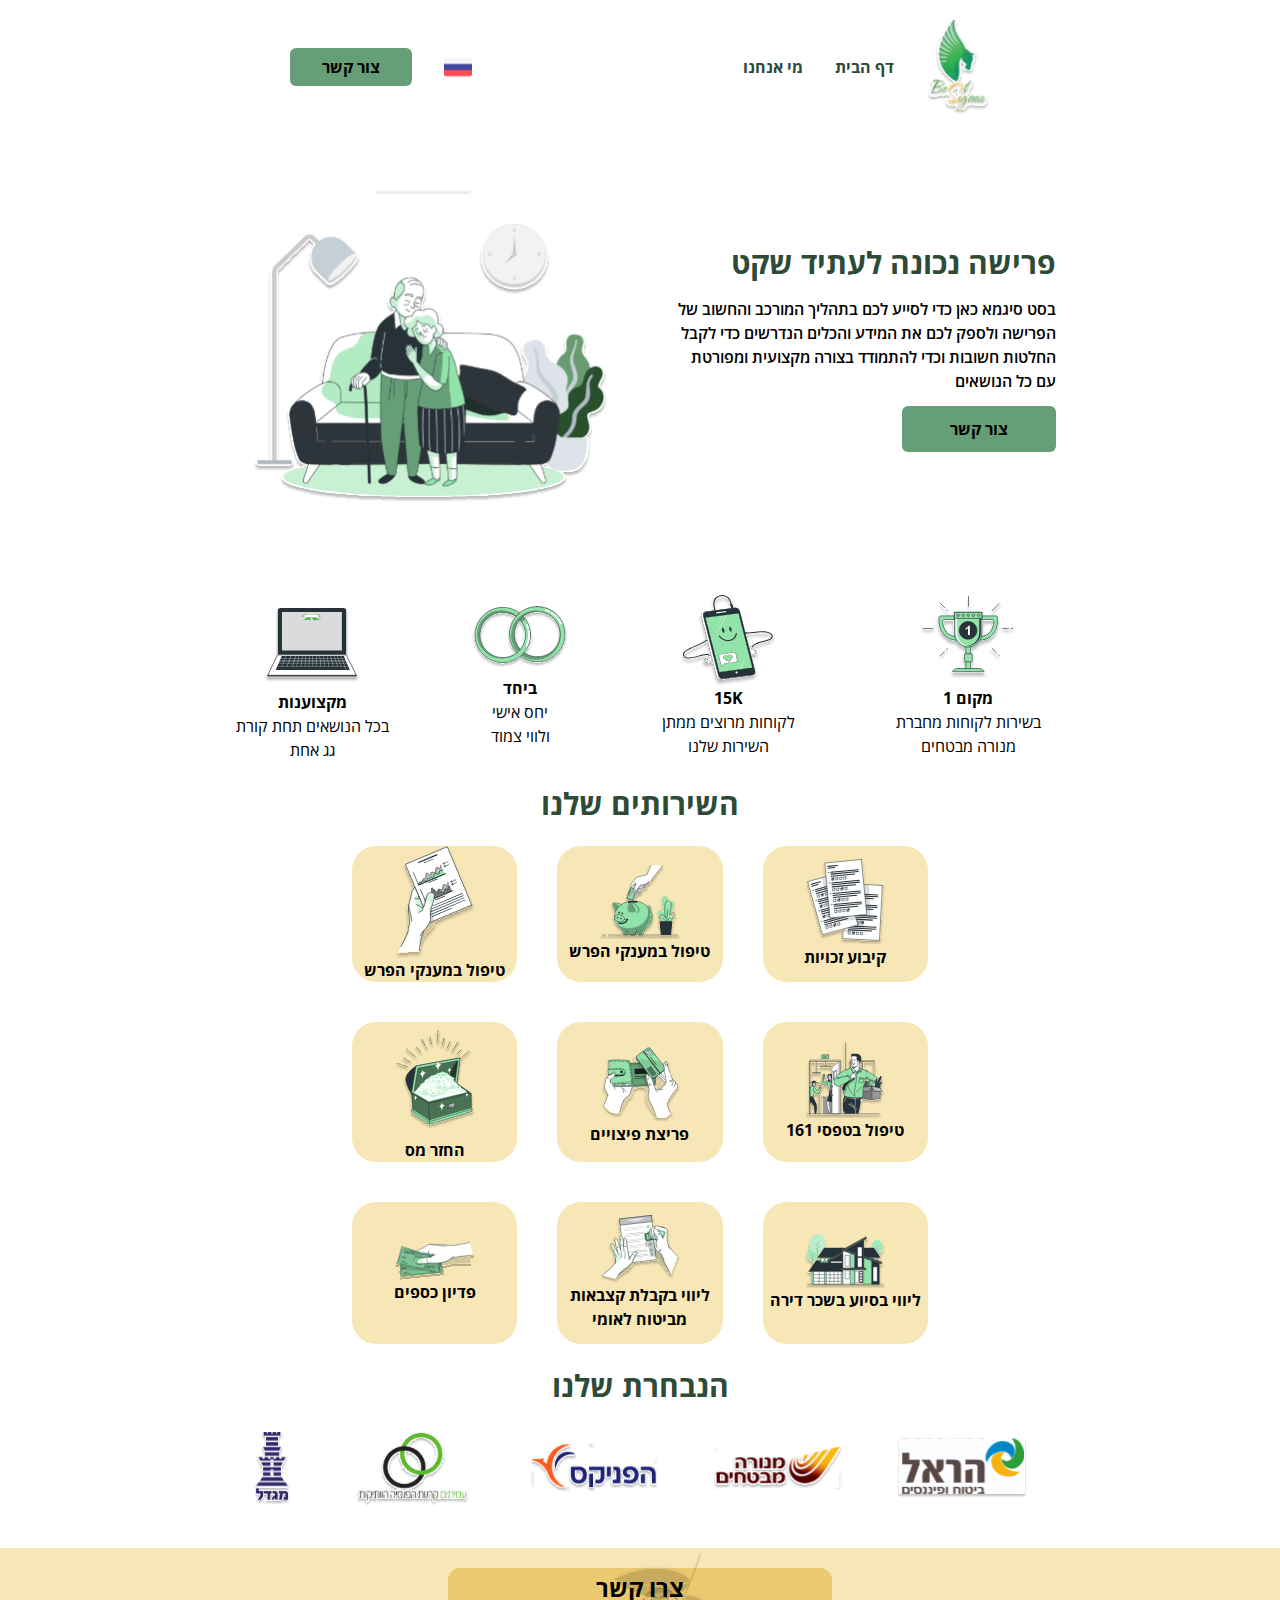
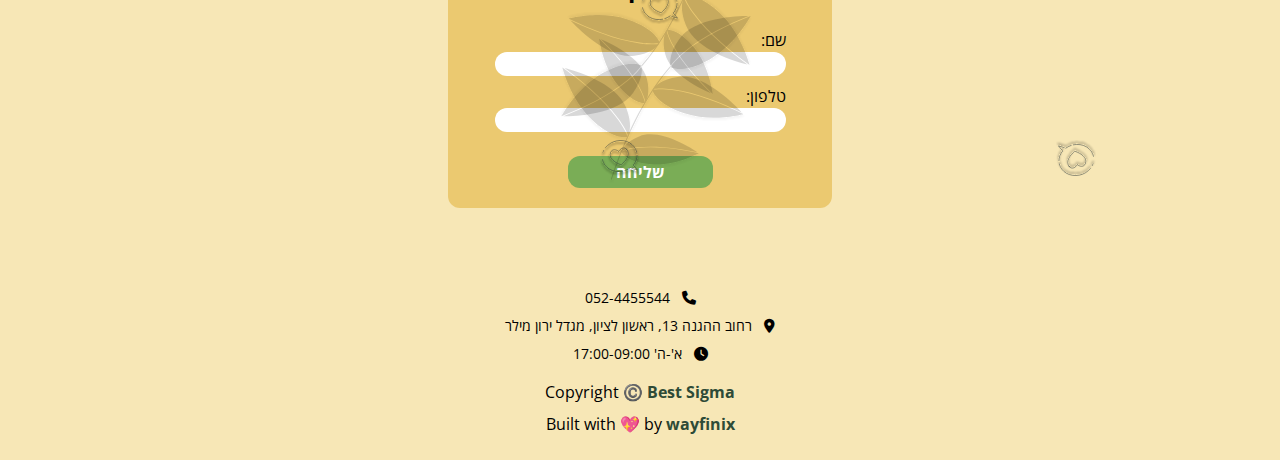
<file: index.html>
<!DOCTYPE html>
<html lang="en" class="scroll-smooth">
  <head>
    <meta charset="UTF-8" />
    <meta name="viewport" content="width=device-width, initial-scale=1.0" />
    <link rel="stylesheet" href="css/main.css" />
    <link rel="preconnect" href="https://fonts.googleapis.com" />
    <link rel="preconnect" href="https://fonts.gstatic.com" crossorigin />
    <link
      href="https://fonts.googleapis.com/css2?family=Open+Sans:wght@400;500;600&display=swap"
      rel="stylesheet"
    />
    <link
      rel="stylesheet"
      href="https://cdnjs.cloudflare.com/ajax/libs/font-awesome/6.4.0/css/all.min.css"
    />

    <link rel="icon" type="image/x-icon" href="/imgs/Frame 90 2.svg" />
    <title>Best Sigma - Home</title>
  </head>
  <body class="font-openSans">
    <!-- Header -->
    <header>
      <nav
        class="container flex md:justify-evenly text-primary mx-auto p-5 font-bold"
      >
        <ul class="hidden md:flex items-center text-base space-x-8">
          <li>
            <a
              href="#get"
              class="bg-secondary py-2 px-8 rounded-md text-black font-bold hover:opacity-80 duration-200"
              id="contact"
              >צור קשר</a
            >
          </li>
          <li>
            <a href="#"
              ><img
                id="lang"
                src="imgs/russia.png"
                alt="Russian Icon"
                class="w-7"
                onclick="changeLanguage()"
            /></a>
          </li>
        </ul>

        <!-- Mobile Navbar -->

        <div class="flex md:hidden space-x-32 md:space-x-0">
          <ul class="md:hidden">
            <li>
              <button
                class="button-mobile-menu md:hidden text-primary text-2xl"
              >
                <i class="fa-solid fa-bars"></i>
              </button>
            </li>
            <div class="mobile-menu hidden space-y-2">
              <li>
                <a href="index.html" class="block text-primary py-2 text-sm"
                  >דף הבית</a
                >
              </li>
              <li>
                <a href="about.html" class="block text-primary py-2 text-sm"
                  >מי אנחנו</a
                >
              </li>
              <li>
                <a href="#"
                  ><img
                    id="lang"
                    src="imgs/russia.png"
                    alt="Russian Icon"
                    class="w-7"
                    onclick="changeLanguage()"
                /></a>
              </li>
            </div>
          </ul>

          <ul>
            <img
              src="./imgs/Frame 90 2.svg"
              alt="Best sigma logo"
              class="w-16"
            />
          </ul>
        </div>

        <!-- Desktop Navbar -->

        <ul class="hidden md:flex space-x-8 items-center text-base">
          <li>
            <a
              href="about.html"
              class="hover:underline hover:underline-offset-8"
              id="about"
              >מי אנחנו</a
            >
          </li>
          <li>
            <a
              href="#"
              class="hover:underline hover:underline-offset-8"
              id="homepage"
              >דף הבית</a
            >
          </li>
          <li>
            <img
              src="./imgs/Frame 90 2.svg"
              alt="Best sigma logo"
              class="w-16"
            />
          </li>
        </ul>
      </nav>
    </header>

    <!-- Hero -->

    <section class="container mx-auto mt-0 md:mt-10">
      <div class="flex flex-col md:flex-row justify-center items-center">
        <img
          src="imgs/Column.svg"
          alt="elders hugging happy"
          class="w-[400px] mr-10"
        />
        <div id="box" class="text-center md:text-right md:space-x-2">
          <h1
            class="text-primary font-bold text-center md:text-right text-3xl mb-4"
            id="title"
          >
            פרישה נכונה לעתיד שקט
          </h1>
          <p
            class="mb-6 max-w-sm font-semibold text-center md:text-right px-4 md:px-0"
            id="paragraph"
          >
            בסט סיגמא כאן כדי לסייע לכם בתהליך המורכב והחשוב של הפרישה ולספק לכם
            את המידע והכלים הנדרשים כדי לקבל החלטות חשובות וכדי להתמודד בצורה
            מקצועית ומפורטת עם כל הנושאים
          </p>
          <a
            href="#get"
            class="bg-secondary py-3 px-12 mx-auto rounded-md text-black font-bold md:text-right hover:opacity-80 duration-200"
            id="call"
            >צור קשר</a
          >
        </div>
      </div>

      <div
        class="flex flex-col-reverse md:flex-row justify-center items-center mt-20 space-y-6 md:space-y-0 md:space-x-20"
      >
        <div class="flex flex-col items-center text-center ">
          <img src="imgs/logo comp.svg" alt="" class="w-24 mt-4 md:mb-2" />
          <h3 id="heading" class="font-bold">מקצוענות</h3>
          <p id="secondp" class="max-w-[160px]">בכל הנושאים תחת קורת גג אחת</p>
        </div>

        <div class="flex flex-col items-center text-center">
          <img src="imgs/Rings.svg" alt="" class="w-24 mb-2" />
          <h3 id="secondh" class="font-bold">ביחד</h3>
          <p id="thirdp" class="max-w-[60px]">יחס אישי ולווי צמוד</p>
        </div>

        <div class="flex flex-col items-center text-center">
          <img src="imgs/Device.svg" alt="" class="w-24" />
          <h3 id="thirdh" class="font-bold">15K</h3>
          <p id="fourthp" class="max-w-[160px]">
            לקוחות מרוצים ממתן השירות שלנו
          </p>
        </div>

        <div class="flex flex-col items-center text-center">
          <img src="imgs/Trophy.svg" alt="" class="w-24 mb-2" />
          <h3 id="fourthh" class="font-bold">מקום 1</h3>
          <p id="fifthp" class="max-w-[160px]">
            בשירות לקוחות מחברת מנורה מבטחים
          </p>
        </div>
      </div>
    </section>

    <!-- Grid -->

    <section class="container mx-auto">
      <h1 id="fifthh" class="text-3xl text-center font-bold my-6 text-primary">
        השירותים שלנו
      </h1>
      <div
        class="grid grid-cols-1 md:grid-cols-3 text-center gap-5 md:gap-10 px-20 lg:px-[22rem] mx-auto font-bold"
      >
        <div
          class="flex flex-col items-center justify-center bg-tertiary rounded-3xl"
        >
          <img src="./imgs/left-hand.svg" alt="" class="mx-auto w-16 md:w-20" />

          <h3 id="sixthh">טיפול במענקי הפרש</h3>
        </div>

        <div
          class="flex flex-col items-center justify-center bg-tertiary rounded-3xl"
        >
          <img src="./imgs/savings.svg" alt="" class="mx-auto w-20" />
          <h3 id="seventhh">טיפול במענקי הפרש</h3>
        </div>

        <div
          class="flex flex-col items-center justify-center bg-tertiary rounded-3xl"
        >
          <img src="./imgs/exam-sheets.svg" alt="" class="w-20 mx-auto" />
          <h3 id="eigthh">קיבוע זכויות</h3>
        </div>

        <div
          class="flex flex-col items-center justify-center bg-tertiary rounded-3xl"
        >
          <img src="./imgs/Treasure.svg" alt="" class="mx-auto my-auto w-20" />
          <h3 id="ninthh">החזר מס</h3>
        </div>

        <div
          class="flex flex-col items-center justify-center bg-tertiary rounded-3xl"
        >
          <img src="./imgs/wallet.svg" alt="" class="mx-auto w-20" />
          <h3 id="tenthh">פריצת פיצויים</h3>
        </div>

        <div
          class="flex flex-col items-center justify-center bg-tertiary rounded-3xl py-5"
        >
          <img src="./imgs/job.svg" alt="" class=" mx-auto w-20" />
          <h3 id="eleventhh">טיפול בטפסי 161</h3>
        </div>

        <div
          class="flex flex-col items-center justify-center bg-tertiary rounded-3xl py-8 md:py-10"
        >
          <img src="./imgs/hand-2.svg" alt="" class="mx-auto w-20" />
          <h3 id="twelvethh">פדיון כספים</h3>
        </div>

        <div
          class="flex flex-col items-center justify-center bg-tertiary rounded-3xl py-8 md:py-0"
        >
          <img src="./imgs/Frame 110.svg" alt="" class="mx-auto w-20" />
          <h3 id="thirdteenthh">ליווי בקבלת קצבאות מביטוח לאומי</h3>
        </div>

        <div
          class="flex flex-col items-center justify-center bg-tertiary rounded-3xl  py-8 md:py-0"
        >
          <img src="./imgs/Frame 108.svg" alt="" class="mx-auto w-20" />
          <h3 id="fourteenthh">ליווי בסיוע בשכר דירה</h3>
        </div>
      </div>
    </section>

    <!-- Brands -->

    <section class="container mx-auto w-full mb-10">
      <h1
        id="fifteenthh"
        class="text-3xl text-center font-bold my-6 text-primary"
      >
        הנבחרת שלנו
      </h1>
      <div
        class="flex flex-col justify-center items-center space-y-12 md:flex-row md:space-y-0 md:space-x-14"
      >
        <div>
          <img src="imgs/Frame 177.svg" alt="מגדל" class="w-9" />
        </div>

        <div>
          <img src="imgs/Frame 178.svg" alt="עמיתים קרנות פנסיה" class="w-32" />
        </div>

        <div>
          <img src="imgs/Frame 179.svg" alt="הפניקס" class="w-32" />
        </div>

        <div>
          <img src="imgs/Frame 180.svg" alt="מנורה מבטחים" class="w-32" />
        </div>

        <div>
          <img
            src="imgs/Frame 181.svg"
            alt="הראל ביטוח ופיננסים"
            class="w-32"
          />
        </div>
      </div>
    </section>

    <!-- Footer -->

    <footer class="relative bg-tertiary w-full p-5 mx-auto h-[32em]">
      <img
        src="/imgs/Group.svg"
        alt=""
        class="hidden md:block absolute top-0 left-[33em] w-64"
      />
      <img
        src="/imgs/Group.svg"
        alt=""
        class="hidden md:block absolute -top-9 right-[31em] rotate-180 w-64"
      />
      <img
        src="/imgs/speech-bubble-2.svg"
        alt=""
        class="hidden md:block absolute top-10 left-[40em] w-10"
      />
      <img
        src="/imgs/speech-bubble-2.svg"
        alt=""
        class="hidden md:block absolute top-48 right-[40em] w-10"
      />
      <div
        class="container flex flex-col justify-center items-center bg-quaternary mx-auto py-1 text-center rounded-xl max-w-full w-96"
      >
        <img
          src="/imgs/speech-bubble-2.svg"
          alt=""
          class="hidden md:block absolute left-[66em] top-[12rem] rotate-180 w-10"
        />
        <h1 id="get" class="font-bold text-2xl mb-6 text-black">צרו קשר</h1>

        <!-- Submit Form -->

        <form
          action="https://formsubmit.co/20b5574fc7a573a4f3105e5f5e3f8b7a"
          method="POST"
          class="flex flex-col"
        >
          <label id="firstLabel" for="שם" class="text-right">:שם</label>
          <input
            id="שם"
            required
            type="text"
            name="שם"
            size="28"
            class="rounded-xl mb-2 text-right px-2 font-bold"
          />

          <label id="secondLabel" for="טלפון" class="text-right">:טלפון</label>
          <input
            id="טלפון"
            type="tel"
            name=":טלפון"
            required
            pattern="[0-9]{3}-[0-9]{7}"
            placeholder="123-1234567"
            class="rounded-xl mb-6 text-right placeholder:text-white px-2 font-bold outline-0 focus:valid:bg-green-500 focus:invalid:bg-red-700 duration-150"
          />
          <button
            id="send"
            class="bg-lightGreen px-12 py-1 mb-4 rounded-xl font-bold text-white mx-auto hover:opacity-80 duration-200"
          >
            שליחה
          </button>
        </form>
      </div>

      <div class="flex flex-col items-center text-sm mt-20 space-y-2">
        <div class="flex space-x-3 items-center text-center">
          <p id="sixthp">052-4455544</p>
          <i class="fa-solid fa-phone"></i>
        </div>

        <div class="flex space-x-3 items-center text-center">
          <p id="seventhp">רחוב ההגנה 13, ראשון לציון, מגדל ירון מילר</p>
          <i class="fa-solid fa-location-dot"></i>
        </div>

        <div class="flex space-x-3 items-center text-center">
          <p id="eigthp">17:00-09:00 'א'-ה</p>
          <i class="fa-solid fa-clock"></i>
        </div>
      </div>

      <!-- Copyright -->

      <p class="text-center mt-4">
        Copyright ©️
        <a
          class="font-bold text-primary hover:opacity-80 duration-200"
          href="https://www.pensiya.co.il"
          >Best Sigma</a
        >
      </p>

      <p class="text-center mt-2">
        Built with 💖 by
        <a
          href="https://wayfinix.com"
          class="font-bold text-primary hover:opacity-80 duration-200 cursor-pointer"
          >wayfinix</a
        >
      </p>
    </footer>
    <script src="script.js"></script>
  </body>
</html>
</file>
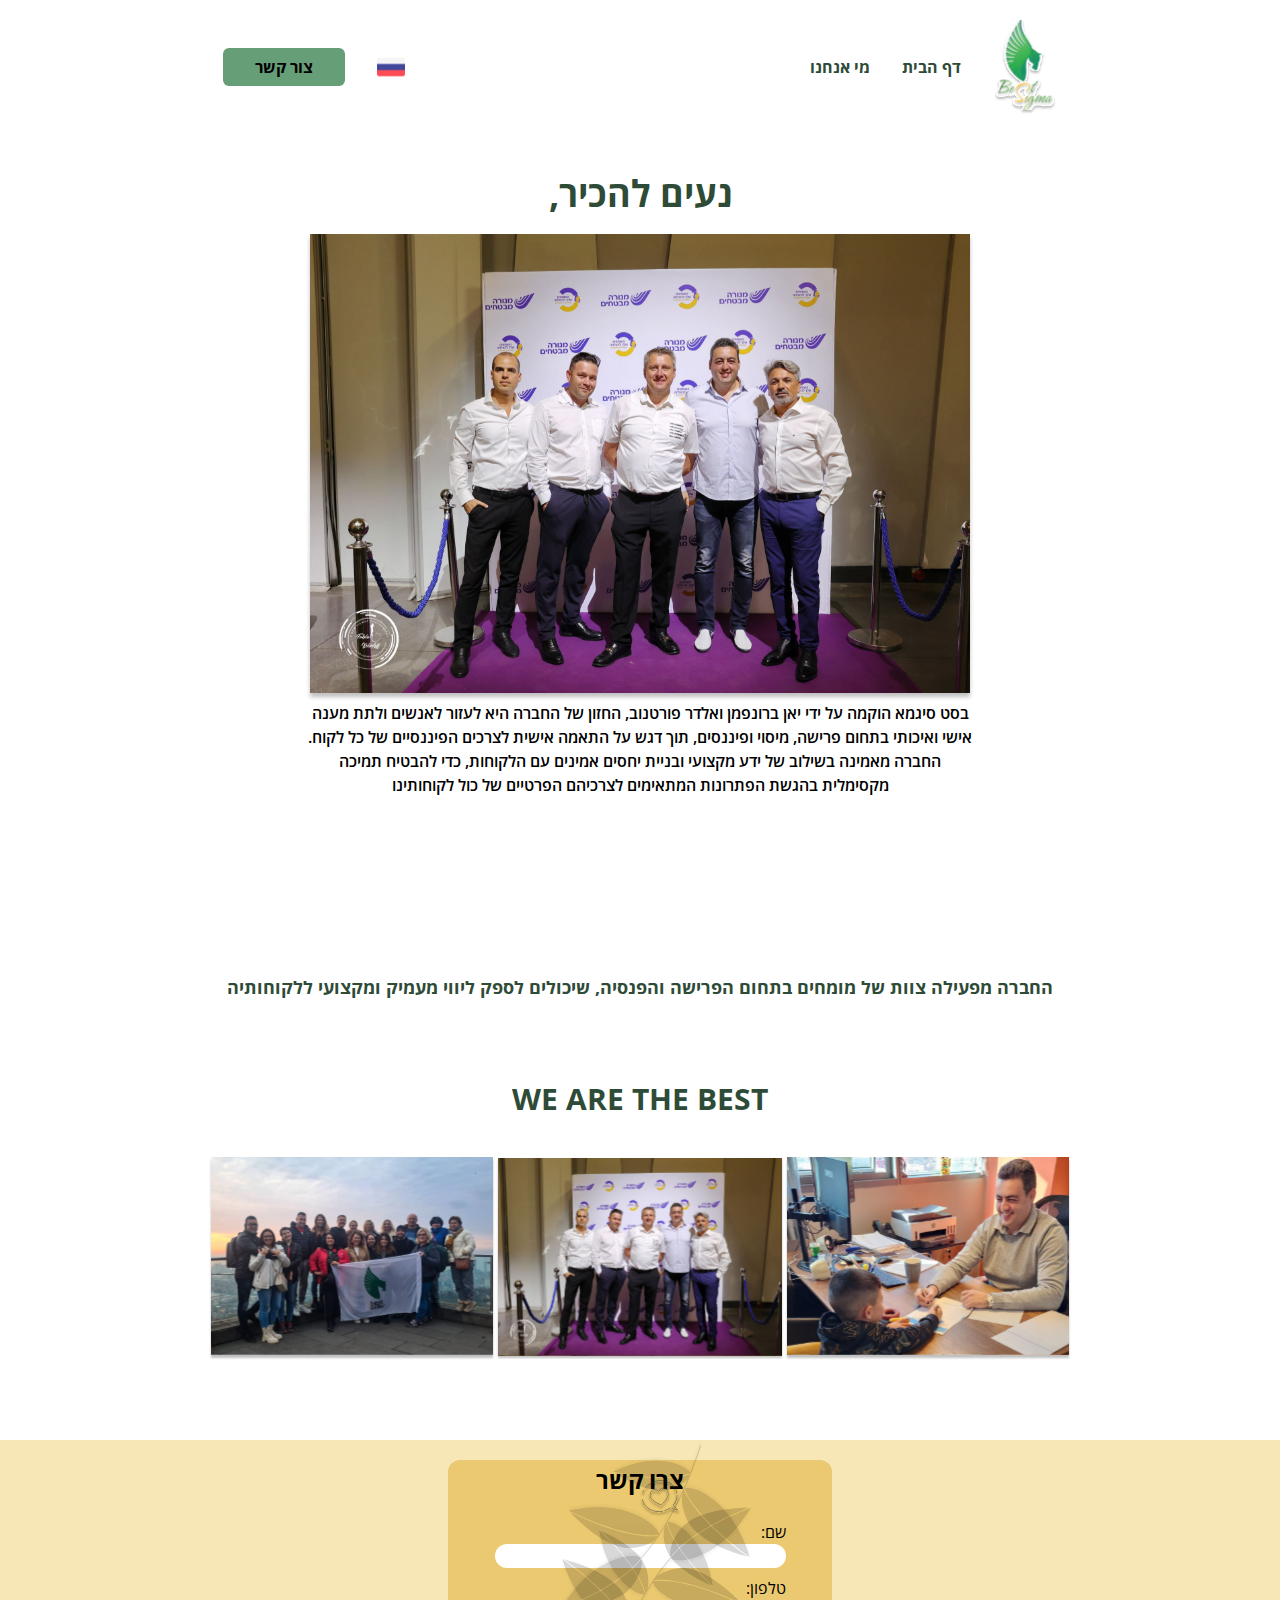
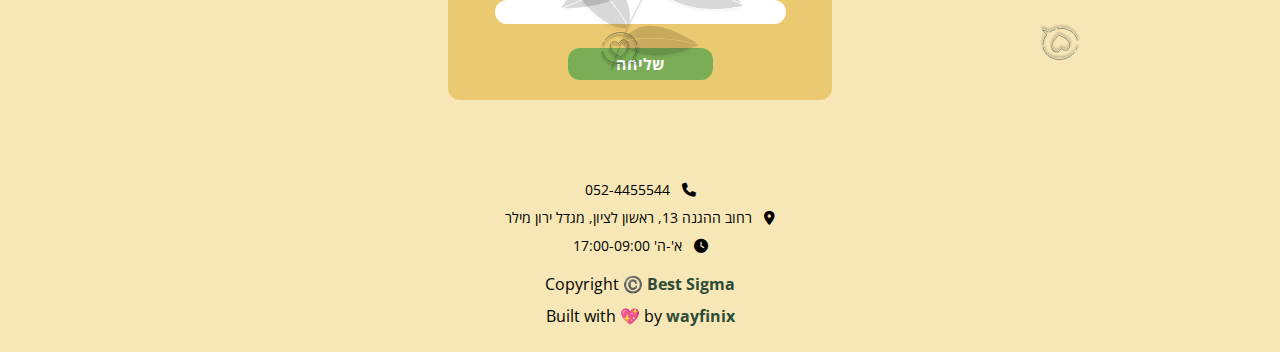
<file: about.html>
<!DOCTYPE html>
<html lang="en" class="scroll-smooth">
  <head>
    <meta charset="UTF-8" />
    <meta name="viewport" content="width=device-width, initial-scale=1.0" />
    <link rel="stylesheet" href="css/main.css" />
    <link rel="preconnect" href="https://fonts.googleapis.com" />
    <link rel="preconnect" href="https://fonts.gstatic.com" crossorigin />
    <link
      href="https://fonts.googleapis.com/css2?family=Open+Sans:wght@400;500;600&display=swap"
      rel="stylesheet"
    />
    <link
      rel="stylesheet"
      href="https://cdnjs.cloudflare.com/ajax/libs/font-awesome/6.4.0/css/all.min.css"
    />

    <link rel="icon" type="image/x-icon" href="/imgs/Frame 90 2.svg" />
    <title>Best Sigma - About</title>
  </head>
  <body class="font-openSans">
    <!-- Header -->
    <header>
      <nav
        class="container flex md:justify-around text-primary mx-auto p-5 font-bold"
      >
        <ul class="hidden md:flex items-center text-base space-x-8">
          <li>
            <a
              id="contact"
              href="#secondh"
              class="bg-secondary py-2 px-8 rounded-md text-black font-bold hover:opacity-80 duration-200"
              >צור קשר</a
            >
          </li>
          <li>
            <a href="#"
              ><img
                id="lang"
                src="imgs/russia.png"
                alt="Russian Icon"
                class="w-7"
                onclick="changeLanguage()"
            /></a>
          </li>
        </ul>

        <!-- Mobile Navbar -->

        <div class="flex md:hidden space-x-32 md:space-x-0">
          <ul class="md:hidden">
            <li>
              <button
                class="button-mobile-menu md:hidden text-primary text-2xl"
              >
                <i class="fa-solid fa-bars"></i>
              </button>
            </li>
            <div class="mobile-menu hidden space-y-2">
              <li>
                <a href="index.html" class="block text-primary py-2 text-sm"
                  >דף הבית</a
                >
              </li>
              <li>
                <a href="about.html" class="block text-primary py-2 text-sm"
                  >מי אנחנו</a
                >
              </li>
              <li>
                <a href="#"
                  ><img
                    id="lang"
                    src="imgs/russia.png"
                    alt="Russian Icon"
                    class="w-7"
                    onclick="changeLanguage()"
                /></a>
              </li>
            </div>
          </ul>

          <ul>
            <img
              src="./imgs/Frame 90 2.svg"
              alt="Best sigma logo"
              class="w-16"
            />
          </ul>
        </div>

        <!-- Desktop Navbar -->

        <ul class="hidden md:flex space-x-8 items-center text-base">
          <li>
            <a
              id="about"
              href="about.html"
              class="hover:underline hover:underline-offset-8"
              >מי אנחנו</a
            >
          </li>
          <li>
            <a
              id="home"
              href="index.html"
              class="hover:underline hover:underline-offset-8"
              >דף הבית</a
            >
          </li>
          <li>
            <img
              src="./imgs/Frame 90 2.svg"
              alt="Best sigma logo"
              class="w-16"
            />
          </li>
        </ul>
      </nav>
    </header>

    <!-- Hero -->

    <section class="container mx-auto mb-20">
      <div class="flex flex-col items-center mt-0 md:mt-10">
        <h1 id="firsth" class="font-bold text-4xl text-primary mb-5">
          ,נעים להכיר
        </h1>
        <img
          src="imgs/WhatsApp Image 2023-07-27 at 11.48 2.svg"
          alt=""
          class="px-4 md:px-0"
        />
        <p
          id="firstp"
          class="font-semibold text-center max-w-2xl mb-16 md:mb-44 p-2 md:p-0"
        >
          בסט סיגמא הוקמה על ידי יאן ברונפמן ואלדר פורטנוב, החזון של החברה היא
          לעזור לאנשים ולתת מענה אישי ואיכותי בתחום פרישה, מיסוי ופיננסים, תוך
          דגש על התאמה אישית לצרכים הפיננסיים של כל לקוח. החברה מאמינה בשילוב של
          ידע מקצועי ובניית יחסים אמינים עם הלקוחות, כדי להבטיח תמיכה מקסימלית
          בהגשת הפתרונות המתאימים לצרכיהם הפרטיים של כול לקוחותינו
        </p>
        <p id="secondp" class="font-bold text-primary text-lg text-center">
          החברה מפעילה צוות של מומחים בתחום הפרישה והפנסיה, שיכולים לספק ליווי
          מעמיק ומקצועי ללקוחותיה
        </p>
      </div>
    </section>

    <!-- Images -->

    <section class="container mx-auto mb-20">
      <h1
        class="uppercase text-primary font-bold text-3xl text-center mb-0 md:mb-10"
      >
        we are the best
      </h1>
      <img
        src="imgs/WhatsApp Image 2023-07-27 at 11.46 1.svg"
        alt=""
        class="md:hidden px-4 md:px-0"
      />
      <div
        class="hidden md:flex flex-col md:flex-row justify-center items-center"
      >
        <img
          src="imgs/WhatsApp Image 2023-07-27 at 11.46 1.svg"
          alt=""
          class="w-72"
        />
        <img
          src="imgs/WhatsApp Image 2023-07-27 at 11.48 2.svg"
          alt=""
          class="w-72"
        />
        <img
          src="imgs/WhatsApp Image 2023-07-30 at 10.03 1.svg"
          alt=""
          class="w-72"
        />
      </div>
    </section>

    <!-- Footer -->

    <footer class="relative bg-tertiary w-full p-5 mx-auto h-[32em]">
      <img
        src="/imgs/Group.svg"
        alt=""
        class="hidden md:block absolute top-0 left-[33em] w-64"
      />
      <img
        src="/imgs/Group.svg"
        alt=""
        class="hidden md:block absolute -top-9 right-[31em] rotate-180 w-64"
      />
      <img
        src="/imgs/speech-bubble-2.svg"
        alt=""
        class="hidden md:block absolute top-10 left-[40em] w-10"
      />
      <img
        src="/imgs/speech-bubble-2.svg"
        alt=""
        class="hidden md:block absolute top-48 right-[40em] w-10"
      />
      <div
        class="container flex flex-col justify-center items-center bg-quaternary mx-auto py-1 text-center rounded-xl max-w-full w-96"
      >
        <img
          src="/imgs/speech-bubble-2.svg"
          alt=""
          class="hidden md:block absolute left-[65em] top-[11.5rem] rotate-180 w-10"
        />
        <h1 id="secondh" class="font-bold text-2xl mb-6 text-black">צרו קשר</h1>

        <!-- Submit Form -->

        <form
          action="https://formsubmit.co/20b5574fc7a573a4f3105e5f5e3f8b7a"
          method="POST"
          class="flex flex-col"
        >
          <label id="firstLabel" for="שם" class="text-right">:שם</label>
          <input
            id="שם"
            required
            type="text"
            name="שם"
            size="28"
            class="rounded-xl mb-2 text-right px-2 font-bold"
          />

          <label id="secondLabel" for="טלפון" class="text-right">:טלפון</label>
          <input
            id="טלפון"
            type="tel"
            name=":טלפון"
            required
            pattern="[0-9]{3}-[0-9]{7}"
            placeholder="123-1234567"
            class="rounded-xl mb-6 text-right placeholder:text-white px-2 font-bold outline-0 focus:valid:bg-green-500 focus:invalid:bg-red-700 duration-150"
          />
          <button
            id="send"
            class="bg-lightGreen px-12 py-1 mb-4 rounded-xl font-bold text-white mx-auto hover:opacity-80 duration-200"
          >
            שליחה
          </button>
        </form>
      </div>

      <div class="flex flex-col items-center text-sm mt-20 space-y-2">
        <div class="flex space-x-3 items-center text-center">
          <p>052-4455544</p>
          <i class="fa-solid fa-phone"></i>
        </div>

        <div class="flex space-x-3 items-center text-center">
          <p id="thirdp">רחוב ההגנה 13, ראשון לציון, מגדל ירון מילר</p>
          <i class="fa-solid fa-location-dot"></i>
        </div>

        <div class="flex space-x-3 items-center text-center">
          <p>17:00-09:00 'א'-ה</p>
          <i class="fa-solid fa-clock"></i>
        </div>
      </div>

      <!-- Copyright -->

      <p class="text-center mt-4">
        Copyright ©️
        <a
          class="font-bold text-primary hover:opacity-80 duration-200"
          href="https://www.pensiya.co.il"
          >Best Sigma</a
        >
      </p>

      <p class="text-center mt-2">
        Built with 💖 by
        <a
          href="https://wayfinix.com"
          class="font-bold text-primary hover:opacity-80 duration-200 cursor-pointer"
          >wayfinix</a
        >
      </p>
    </footer>

    <script src="about.js"></script>
  </body>
</html>
</file>
<file: css/main.css>
/*
! tailwindcss v3.3.3 | MIT License | https://tailwindcss.com
*/

/*
1. Prevent padding and border from affecting element width. (https://github.com/mozdevs/cssremedy/issues/4)
2. Allow adding a border to an element by just adding a border-width. (https://github.com/tailwindcss/tailwindcss/pull/116)
*/

*,
::before,
::after {
  box-sizing: border-box;
  /* 1 */
  border-width: 0;
  /* 2 */
  border-style: solid;
  /* 2 */
  border-color: #e5e7eb;
  /* 2 */
}

::before,
::after {
  --tw-content: '';
}

/*
1. Use a consistent sensible line-height in all browsers.
2. Prevent adjustments of font size after orientation changes in iOS.
3. Use a more readable tab size.
4. Use the user's configured `sans` font-family by default.
5. Use the user's configured `sans` font-feature-settings by default.
6. Use the user's configured `sans` font-variation-settings by default.
*/

html {
  line-height: 1.5;
  /* 1 */
  -webkit-text-size-adjust: 100%;
  /* 2 */
  -moz-tab-size: 4;
  /* 3 */
  -o-tab-size: 4;
     tab-size: 4;
  /* 3 */
  font-family: ui-sans-serif, system-ui, -apple-system, BlinkMacSystemFont, "Segoe UI", Roboto, "Helvetica Neue", Arial, "Noto Sans", sans-serif, "Apple Color Emoji", "Segoe UI Emoji", "Segoe UI Symbol", "Noto Color Emoji";
  /* 4 */
  font-feature-settings: normal;
  /* 5 */
  font-variation-settings: normal;
  /* 6 */
}

/*
1. Remove the margin in all browsers.
2. Inherit line-height from `html` so users can set them as a class directly on the `html` element.
*/

body {
  margin: 0;
  /* 1 */
  line-height: inherit;
  /* 2 */
}

/*
1. Add the correct height in Firefox.
2. Correct the inheritance of border color in Firefox. (https://bugzilla.mozilla.org/show_bug.cgi?id=190655)
3. Ensure horizontal rules are visible by default.
*/

hr {
  height: 0;
  /* 1 */
  color: inherit;
  /* 2 */
  border-top-width: 1px;
  /* 3 */
}

/*
Add the correct text decoration in Chrome, Edge, and Safari.
*/

abbr:where([title]) {
  -webkit-text-decoration: underline dotted;
          text-decoration: underline dotted;
}

/*
Remove the default font size and weight for headings.
*/

h1,
h2,
h3,
h4,
h5,
h6 {
  font-size: inherit;
  font-weight: inherit;
}

/*
Reset links to optimize for opt-in styling instead of opt-out.
*/

a {
  color: inherit;
  text-decoration: inherit;
}

/*
Add the correct font weight in Edge and Safari.
*/

b,
strong {
  font-weight: bolder;
}

/*
1. Use the user's configured `mono` font family by default.
2. Correct the odd `em` font sizing in all browsers.
*/

code,
kbd,
samp,
pre {
  font-family: ui-monospace, SFMono-Regular, Menlo, Monaco, Consolas, "Liberation Mono", "Courier New", monospace;
  /* 1 */
  font-size: 1em;
  /* 2 */
}

/*
Add the correct font size in all browsers.
*/

small {
  font-size: 80%;
}

/*
Prevent `sub` and `sup` elements from affecting the line height in all browsers.
*/

sub,
sup {
  font-size: 75%;
  line-height: 0;
  position: relative;
  vertical-align: baseline;
}

sub {
  bottom: -0.25em;
}

sup {
  top: -0.5em;
}

/*
1. Remove text indentation from table contents in Chrome and Safari. (https://bugs.chromium.org/p/chromium/issues/detail?id=999088, https://bugs.webkit.org/show_bug.cgi?id=201297)
2. Correct table border color inheritance in all Chrome and Safari. (https://bugs.chromium.org/p/chromium/issues/detail?id=935729, https://bugs.webkit.org/show_bug.cgi?id=195016)
3. Remove gaps between table borders by default.
*/

table {
  text-indent: 0;
  /* 1 */
  border-color: inherit;
  /* 2 */
  border-collapse: collapse;
  /* 3 */
}

/*
1. Change the font styles in all browsers.
2. Remove the margin in Firefox and Safari.
3. Remove default padding in all browsers.
*/

button,
input,
optgroup,
select,
textarea {
  font-family: inherit;
  /* 1 */
  font-feature-settings: inherit;
  /* 1 */
  font-variation-settings: inherit;
  /* 1 */
  font-size: 100%;
  /* 1 */
  font-weight: inherit;
  /* 1 */
  line-height: inherit;
  /* 1 */
  color: inherit;
  /* 1 */
  margin: 0;
  /* 2 */
  padding: 0;
  /* 3 */
}

/*
Remove the inheritance of text transform in Edge and Firefox.
*/

button,
select {
  text-transform: none;
}

/*
1. Correct the inability to style clickable types in iOS and Safari.
2. Remove default button styles.
*/

button,
[type='button'],
[type='reset'],
[type='submit'] {
  -webkit-appearance: button;
  /* 1 */
  background-color: transparent;
  /* 2 */
  background-image: none;
  /* 2 */
}

/*
Use the modern Firefox focus style for all focusable elements.
*/

:-moz-focusring {
  outline: auto;
}

/*
Remove the additional `:invalid` styles in Firefox. (https://github.com/mozilla/gecko-dev/blob/2f9eacd9d3d995c937b4251a5557d95d494c9be1/layout/style/res/forms.css#L728-L737)
*/

:-moz-ui-invalid {
  box-shadow: none;
}

/*
Add the correct vertical alignment in Chrome and Firefox.
*/

progress {
  vertical-align: baseline;
}

/*
Correct the cursor style of increment and decrement buttons in Safari.
*/

::-webkit-inner-spin-button,
::-webkit-outer-spin-button {
  height: auto;
}

/*
1. Correct the odd appearance in Chrome and Safari.
2. Correct the outline style in Safari.
*/

[type='search'] {
  -webkit-appearance: textfield;
  /* 1 */
  outline-offset: -2px;
  /* 2 */
}

/*
Remove the inner padding in Chrome and Safari on macOS.
*/

::-webkit-search-decoration {
  -webkit-appearance: none;
}

/*
1. Correct the inability to style clickable types in iOS and Safari.
2. Change font properties to `inherit` in Safari.
*/

::-webkit-file-upload-button {
  -webkit-appearance: button;
  /* 1 */
  font: inherit;
  /* 2 */
}

/*
Add the correct display in Chrome and Safari.
*/

summary {
  display: list-item;
}

/*
Removes the default spacing and border for appropriate elements.
*/

blockquote,
dl,
dd,
h1,
h2,
h3,
h4,
h5,
h6,
hr,
figure,
p,
pre {
  margin: 0;
}

fieldset {
  margin: 0;
  padding: 0;
}

legend {
  padding: 0;
}

ol,
ul,
menu {
  list-style: none;
  margin: 0;
  padding: 0;
}

/*
Reset default styling for dialogs.
*/

dialog {
  padding: 0;
}

/*
Prevent resizing textareas horizontally by default.
*/

textarea {
  resize: vertical;
}

/*
1. Reset the default placeholder opacity in Firefox. (https://github.com/tailwindlabs/tailwindcss/issues/3300)
2. Set the default placeholder color to the user's configured gray 400 color.
*/

input::-moz-placeholder, textarea::-moz-placeholder {
  opacity: 1;
  /* 1 */
  color: #9ca3af;
  /* 2 */
}

input::placeholder,
textarea::placeholder {
  opacity: 1;
  /* 1 */
  color: #9ca3af;
  /* 2 */
}

/*
Set the default cursor for buttons.
*/

button,
[role="button"] {
  cursor: pointer;
}

/*
Make sure disabled buttons don't get the pointer cursor.
*/

:disabled {
  cursor: default;
}

/*
1. Make replaced elements `display: block` by default. (https://github.com/mozdevs/cssremedy/issues/14)
2. Add `vertical-align: middle` to align replaced elements more sensibly by default. (https://github.com/jensimmons/cssremedy/issues/14#issuecomment-634934210)
   This can trigger a poorly considered lint error in some tools but is included by design.
*/

img,
svg,
video,
canvas,
audio,
iframe,
embed,
object {
  display: block;
  /* 1 */
  vertical-align: middle;
  /* 2 */
}

/*
Constrain images and videos to the parent width and preserve their intrinsic aspect ratio. (https://github.com/mozdevs/cssremedy/issues/14)
*/

img,
video {
  max-width: 100%;
  height: auto;
}

/* Make elements with the HTML hidden attribute stay hidden by default */

[hidden] {
  display: none;
}

*, ::before, ::after {
  --tw-border-spacing-x: 0;
  --tw-border-spacing-y: 0;
  --tw-translate-x: 0;
  --tw-translate-y: 0;
  --tw-rotate: 0;
  --tw-skew-x: 0;
  --tw-skew-y: 0;
  --tw-scale-x: 1;
  --tw-scale-y: 1;
  --tw-pan-x:  ;
  --tw-pan-y:  ;
  --tw-pinch-zoom:  ;
  --tw-scroll-snap-strictness: proximity;
  --tw-gradient-from-position:  ;
  --tw-gradient-via-position:  ;
  --tw-gradient-to-position:  ;
  --tw-ordinal:  ;
  --tw-slashed-zero:  ;
  --tw-numeric-figure:  ;
  --tw-numeric-spacing:  ;
  --tw-numeric-fraction:  ;
  --tw-ring-inset:  ;
  --tw-ring-offset-width: 0px;
  --tw-ring-offset-color: #fff;
  --tw-ring-color: rgb(59 130 246 / 0.5);
  --tw-ring-offset-shadow: 0 0 #0000;
  --tw-ring-shadow: 0 0 #0000;
  --tw-shadow: 0 0 #0000;
  --tw-shadow-colored: 0 0 #0000;
  --tw-blur:  ;
  --tw-brightness:  ;
  --tw-contrast:  ;
  --tw-grayscale:  ;
  --tw-hue-rotate:  ;
  --tw-invert:  ;
  --tw-saturate:  ;
  --tw-sepia:  ;
  --tw-drop-shadow:  ;
  --tw-backdrop-blur:  ;
  --tw-backdrop-brightness:  ;
  --tw-backdrop-contrast:  ;
  --tw-backdrop-grayscale:  ;
  --tw-backdrop-hue-rotate:  ;
  --tw-backdrop-invert:  ;
  --tw-backdrop-opacity:  ;
  --tw-backdrop-saturate:  ;
  --tw-backdrop-sepia:  ;
}

::backdrop {
  --tw-border-spacing-x: 0;
  --tw-border-spacing-y: 0;
  --tw-translate-x: 0;
  --tw-translate-y: 0;
  --tw-rotate: 0;
  --tw-skew-x: 0;
  --tw-skew-y: 0;
  --tw-scale-x: 1;
  --tw-scale-y: 1;
  --tw-pan-x:  ;
  --tw-pan-y:  ;
  --tw-pinch-zoom:  ;
  --tw-scroll-snap-strictness: proximity;
  --tw-gradient-from-position:  ;
  --tw-gradient-via-position:  ;
  --tw-gradient-to-position:  ;
  --tw-ordinal:  ;
  --tw-slashed-zero:  ;
  --tw-numeric-figure:  ;
  --tw-numeric-spacing:  ;
  --tw-numeric-fraction:  ;
  --tw-ring-inset:  ;
  --tw-ring-offset-width: 0px;
  --tw-ring-offset-color: #fff;
  --tw-ring-color: rgb(59 130 246 / 0.5);
  --tw-ring-offset-shadow: 0 0 #0000;
  --tw-ring-shadow: 0 0 #0000;
  --tw-shadow: 0 0 #0000;
  --tw-shadow-colored: 0 0 #0000;
  --tw-blur:  ;
  --tw-brightness:  ;
  --tw-contrast:  ;
  --tw-grayscale:  ;
  --tw-hue-rotate:  ;
  --tw-invert:  ;
  --tw-saturate:  ;
  --tw-sepia:  ;
  --tw-drop-shadow:  ;
  --tw-backdrop-blur:  ;
  --tw-backdrop-brightness:  ;
  --tw-backdrop-contrast:  ;
  --tw-backdrop-grayscale:  ;
  --tw-backdrop-hue-rotate:  ;
  --tw-backdrop-invert:  ;
  --tw-backdrop-opacity:  ;
  --tw-backdrop-saturate:  ;
  --tw-backdrop-sepia:  ;
}

.container {
  width: 100%;
}

@media (min-width: 640px) {
  .container {
    max-width: 640px;
  }
}

@media (min-width: 768px) {
  .container {
    max-width: 768px;
  }
}

@media (min-width: 1024px) {
  .container {
    max-width: 1024px;
  }
}

@media (min-width: 1280px) {
  .container {
    max-width: 1280px;
  }
}

@media (min-width: 1536px) {
  .container {
    max-width: 1536px;
  }
}

.sr-only {
  position: absolute;
  width: 1px;
  height: 1px;
  padding: 0;
  margin: -1px;
  overflow: hidden;
  clip: rect(0, 0, 0, 0);
  white-space: nowrap;
  border-width: 0;
}

.absolute {
  position: absolute;
}

.relative {
  position: relative;
}

.-top-9 {
  top: -2.25rem;
}

.left-\[33em\] {
  left: 33em;
}

.left-\[40em\] {
  left: 40em;
}

.left-\[65em\] {
  left: 65em;
}

.left-\[66em\] {
  left: 66em;
}

.right-\[31em\] {
  right: 31em;
}

.right-\[40em\] {
  right: 40em;
}

.top-0 {
  top: 0px;
}

.top-10 {
  top: 2.5rem;
}

.top-48 {
  top: 12rem;
}

.top-\[11\.5rem\] {
  top: 11.5rem;
}

.top-\[12rem\] {
  top: 12rem;
}

.left-0 {
  left: 0px;
}

.mx-auto {
  margin-left: auto;
  margin-right: auto;
}

.my-6 {
  margin-top: 1.5rem;
  margin-bottom: 1.5rem;
}

.my-auto {
  margin-top: auto;
  margin-bottom: auto;
}

.mb-0 {
  margin-bottom: 0px;
}

.mb-10 {
  margin-bottom: 2.5rem;
}

.mb-16 {
  margin-bottom: 4rem;
}

.mb-2 {
  margin-bottom: 0.5rem;
}

.mb-20 {
  margin-bottom: 5rem;
}

.mb-4 {
  margin-bottom: 1rem;
}

.mb-5 {
  margin-bottom: 1.25rem;
}

.mb-6 {
  margin-bottom: 1.5rem;
}

.mr-10 {
  margin-right: 2.5rem;
}

.mt-0 {
  margin-top: 0px;
}

.mt-10 {
  margin-top: 2.5rem;
}

.mt-2 {
  margin-top: 0.5rem;
}

.mt-20 {
  margin-top: 5rem;
}

.mt-4 {
  margin-top: 1rem;
}

.block {
  display: block;
}

.flex {
  display: flex;
}

.grid {
  display: grid;
}

.hidden {
  display: none;
}

.h-\[32em\] {
  height: 32em;
}

.h-6 {
  height: 1.5rem;
}

.h-full {
  height: 100%;
}

.h-\[50vh\] {
  height: 50vh;
}

.w-10 {
  width: 2.5rem;
}

.w-16 {
  width: 4rem;
}

.w-20 {
  width: 5rem;
}

.w-24 {
  width: 6rem;
}

.w-32 {
  width: 8rem;
}

.w-64 {
  width: 16rem;
}

.w-7 {
  width: 1.75rem;
}

.w-72 {
  width: 18rem;
}

.w-9 {
  width: 2.25rem;
}

.w-96 {
  width: 24rem;
}

.w-\[400px\] {
  width: 400px;
}

.w-full {
  width: 100%;
}

.w-6 {
  width: 1.5rem;
}

.max-w-2xl {
  max-width: 42rem;
}

.max-w-\[160px\] {
  max-width: 160px;
}

.max-w-\[60px\] {
  max-width: 60px;
}

.max-w-full {
  max-width: 100%;
}

.max-w-sm {
  max-width: 24rem;
}

.rotate-180 {
  --tw-rotate: 180deg;
  transform: translate(var(--tw-translate-x), var(--tw-translate-y)) rotate(var(--tw-rotate)) skewX(var(--tw-skew-x)) skewY(var(--tw-skew-y)) scaleX(var(--tw-scale-x)) scaleY(var(--tw-scale-y));
}

.cursor-pointer {
  cursor: pointer;
}

.grid-cols-1 {
  grid-template-columns: repeat(1, minmax(0, 1fr));
}

.flex-col {
  flex-direction: column;
}

.flex-col-reverse {
  flex-direction: column-reverse;
}

.items-center {
  align-items: center;
}

.justify-center {
  justify-content: center;
}

.justify-between {
  justify-content: space-between;
}

.justify-around {
  justify-content: space-around;
}

.justify-evenly {
  justify-content: space-evenly;
}

.gap-5 {
  gap: 1.25rem;
}

.gap-96 {
  gap: 24rem;
}

.space-x-3 > :not([hidden]) ~ :not([hidden]) {
  --tw-space-x-reverse: 0;
  margin-right: calc(0.75rem * var(--tw-space-x-reverse));
  margin-left: calc(0.75rem * calc(1 - var(--tw-space-x-reverse)));
}

.space-x-32 > :not([hidden]) ~ :not([hidden]) {
  --tw-space-x-reverse: 0;
  margin-right: calc(8rem * var(--tw-space-x-reverse));
  margin-left: calc(8rem * calc(1 - var(--tw-space-x-reverse)));
}

.space-x-8 > :not([hidden]) ~ :not([hidden]) {
  --tw-space-x-reverse: 0;
  margin-right: calc(2rem * var(--tw-space-x-reverse));
  margin-left: calc(2rem * calc(1 - var(--tw-space-x-reverse)));
}

.space-y-12 > :not([hidden]) ~ :not([hidden]) {
  --tw-space-y-reverse: 0;
  margin-top: calc(3rem * calc(1 - var(--tw-space-y-reverse)));
  margin-bottom: calc(3rem * var(--tw-space-y-reverse));
}

.space-y-2 > :not([hidden]) ~ :not([hidden]) {
  --tw-space-y-reverse: 0;
  margin-top: calc(0.5rem * calc(1 - var(--tw-space-y-reverse)));
  margin-bottom: calc(0.5rem * var(--tw-space-y-reverse));
}

.space-y-6 > :not([hidden]) ~ :not([hidden]) {
  --tw-space-y-reverse: 0;
  margin-top: calc(1.5rem * calc(1 - var(--tw-space-y-reverse)));
  margin-bottom: calc(1.5rem * var(--tw-space-y-reverse));
}

.space-x-14 > :not([hidden]) ~ :not([hidden]) {
  --tw-space-x-reverse: 0;
  margin-right: calc(3.5rem * var(--tw-space-x-reverse));
  margin-left: calc(3.5rem * calc(1 - var(--tw-space-x-reverse)));
}

.space-x-6 > :not([hidden]) ~ :not([hidden]) {
  --tw-space-x-reverse: 0;
  margin-right: calc(1.5rem * var(--tw-space-x-reverse));
  margin-left: calc(1.5rem * calc(1 - var(--tw-space-x-reverse)));
}

.scroll-smooth {
  scroll-behavior: smooth;
}

.rounded-3xl {
  border-radius: 1.5rem;
}

.rounded-md {
  border-radius: 0.375rem;
}

.rounded-xl {
  border-radius: 0.75rem;
}

.rounded-full {
  border-radius: 9999px;
}

.border {
  border-width: 1px;
}

.bg-lightGreen {
  --tw-bg-opacity: 1;
  background-color: rgb(122 173 86 / var(--tw-bg-opacity));
}

.bg-quaternary {
  --tw-bg-opacity: 1;
  background-color: rgb(235 201 112 / var(--tw-bg-opacity));
}

.bg-secondary {
  --tw-bg-opacity: 1;
  background-color: rgb(102 158 119 / var(--tw-bg-opacity));
}

.bg-tertiary {
  --tw-bg-opacity: 1;
  background-color: rgb(247 231 182 / var(--tw-bg-opacity));
}

.bg-red-500 {
  --tw-bg-opacity: 1;
  background-color: rgb(239 68 68 / var(--tw-bg-opacity));
}

.bg-white {
  --tw-bg-opacity: 1;
  background-color: rgb(255 255 255 / var(--tw-bg-opacity));
}

.bg-opacity-80 {
  --tw-bg-opacity: 0.8;
}

.object-cover {
  -o-object-fit: cover;
     object-fit: cover;
}

.p-2 {
  padding: 0.5rem;
}

.p-5 {
  padding: 1.25rem;
}

.p-3 {
  padding: 0.75rem;
}

.px-12 {
  padding-left: 3rem;
  padding-right: 3rem;
}

.px-2 {
  padding-left: 0.5rem;
  padding-right: 0.5rem;
}

.px-20 {
  padding-left: 5rem;
  padding-right: 5rem;
}

.px-4 {
  padding-left: 1rem;
  padding-right: 1rem;
}

.px-8 {
  padding-left: 2rem;
  padding-right: 2rem;
}

.py-1 {
  padding-top: 0.25rem;
  padding-bottom: 0.25rem;
}

.py-2 {
  padding-top: 0.5rem;
  padding-bottom: 0.5rem;
}

.py-3 {
  padding-top: 0.75rem;
  padding-bottom: 0.75rem;
}

.py-5 {
  padding-top: 1.25rem;
  padding-bottom: 1.25rem;
}

.py-8 {
  padding-top: 2rem;
  padding-bottom: 2rem;
}

.px-10 {
  padding-left: 2.5rem;
  padding-right: 2.5rem;
}

.px-5 {
  padding-left: 1.25rem;
  padding-right: 1.25rem;
}

.text-center {
  text-align: center;
}

.text-right {
  text-align: right;
}

.font-openSans {
  font-family: Open Sans;
}

.text-2xl {
  font-size: 1.5rem;
  line-height: 2rem;
}

.text-3xl {
  font-size: 1.875rem;
  line-height: 2.25rem;
}

.text-4xl {
  font-size: 2.25rem;
  line-height: 2.5rem;
}

.text-base {
  font-size: 1rem;
  line-height: 1.5rem;
}

.text-lg {
  font-size: 1.125rem;
  line-height: 1.75rem;
}

.text-sm {
  font-size: 0.875rem;
  line-height: 1.25rem;
}

.font-bold {
  font-weight: 700;
}

.font-semibold {
  font-weight: 600;
}

.uppercase {
  text-transform: uppercase;
}

.text-black {
  --tw-text-opacity: 1;
  color: rgb(0 0 0 / var(--tw-text-opacity));
}

.text-primary {
  --tw-text-opacity: 1;
  color: rgb(46 75 55 / var(--tw-text-opacity));
}

.text-white {
  --tw-text-opacity: 1;
  color: rgb(255 255 255 / var(--tw-text-opacity));
}

.shadow-lg {
  --tw-shadow: 0 10px 15px -3px rgb(0 0 0 / 0.1), 0 4px 6px -4px rgb(0 0 0 / 0.1);
  --tw-shadow-colored: 0 10px 15px -3px var(--tw-shadow-color), 0 4px 6px -4px var(--tw-shadow-color);
  box-shadow: var(--tw-ring-offset-shadow, 0 0 #0000), var(--tw-ring-shadow, 0 0 #0000), var(--tw-shadow);
}

.outline-0 {
  outline-width: 0px;
}

.duration-150 {
  transition-duration: 150ms;
}

.duration-200 {
  transition-duration: 200ms;
}

.placeholder\:text-white::-moz-placeholder {
  --tw-text-opacity: 1;
  color: rgb(255 255 255 / var(--tw-text-opacity));
}

.placeholder\:text-white::placeholder {
  --tw-text-opacity: 1;
  color: rgb(255 255 255 / var(--tw-text-opacity));
}

.hover\:underline:hover {
  text-decoration-line: underline;
}

.hover\:underline-offset-8:hover {
  text-underline-offset: 8px;
}

.hover\:opacity-80:hover {
  opacity: 0.8;
}

.focus\:valid\:bg-green-500:valid:focus {
  --tw-bg-opacity: 1;
  background-color: rgb(34 197 94 / var(--tw-bg-opacity));
}

.focus\:invalid\:bg-red-700:invalid:focus {
  --tw-bg-opacity: 1;
  background-color: rgb(185 28 28 / var(--tw-bg-opacity));
}

@media (min-width: 768px) {
  .md\:mb-10 {
    margin-bottom: 2.5rem;
  }

  .md\:mb-2 {
    margin-bottom: 0.5rem;
  }

  .md\:mb-44 {
    margin-bottom: 11rem;
  }

  .md\:mt-10 {
    margin-top: 2.5rem;
  }

  .md\:block {
    display: block;
  }

  .md\:flex {
    display: flex;
  }

  .md\:hidden {
    display: none;
  }

  .md\:w-20 {
    width: 5rem;
  }

  .md\:grid-cols-3 {
    grid-template-columns: repeat(3, minmax(0, 1fr));
  }

  .md\:flex-row {
    flex-direction: row;
  }

  .md\:justify-around {
    justify-content: space-around;
  }

  .md\:justify-evenly {
    justify-content: space-evenly;
  }

  .md\:gap-10 {
    gap: 2.5rem;
  }

  .md\:space-x-0 > :not([hidden]) ~ :not([hidden]) {
    --tw-space-x-reverse: 0;
    margin-right: calc(0px * var(--tw-space-x-reverse));
    margin-left: calc(0px * calc(1 - var(--tw-space-x-reverse)));
  }

  .md\:space-x-14 > :not([hidden]) ~ :not([hidden]) {
    --tw-space-x-reverse: 0;
    margin-right: calc(3.5rem * var(--tw-space-x-reverse));
    margin-left: calc(3.5rem * calc(1 - var(--tw-space-x-reverse)));
  }

  .md\:space-x-2 > :not([hidden]) ~ :not([hidden]) {
    --tw-space-x-reverse: 0;
    margin-right: calc(0.5rem * var(--tw-space-x-reverse));
    margin-left: calc(0.5rem * calc(1 - var(--tw-space-x-reverse)));
  }

  .md\:space-x-20 > :not([hidden]) ~ :not([hidden]) {
    --tw-space-x-reverse: 0;
    margin-right: calc(5rem * var(--tw-space-x-reverse));
    margin-left: calc(5rem * calc(1 - var(--tw-space-x-reverse)));
  }

  .md\:space-y-0 > :not([hidden]) ~ :not([hidden]) {
    --tw-space-y-reverse: 0;
    margin-top: calc(0px * calc(1 - var(--tw-space-y-reverse)));
    margin-bottom: calc(0px * var(--tw-space-y-reverse));
  }

  .md\:p-0 {
    padding: 0px;
  }

  .md\:px-0 {
    padding-left: 0px;
    padding-right: 0px;
  }

  .md\:py-0 {
    padding-top: 0px;
    padding-bottom: 0px;
  }

  .md\:py-10 {
    padding-top: 2.5rem;
    padding-bottom: 2.5rem;
  }

  .md\:text-right {
    text-align: right;
  }
}

@media (min-width: 1024px) {
  .lg\:px-\[22rem\] {
    padding-left: 22rem;
    padding-right: 22rem;
  }
}
</file>
